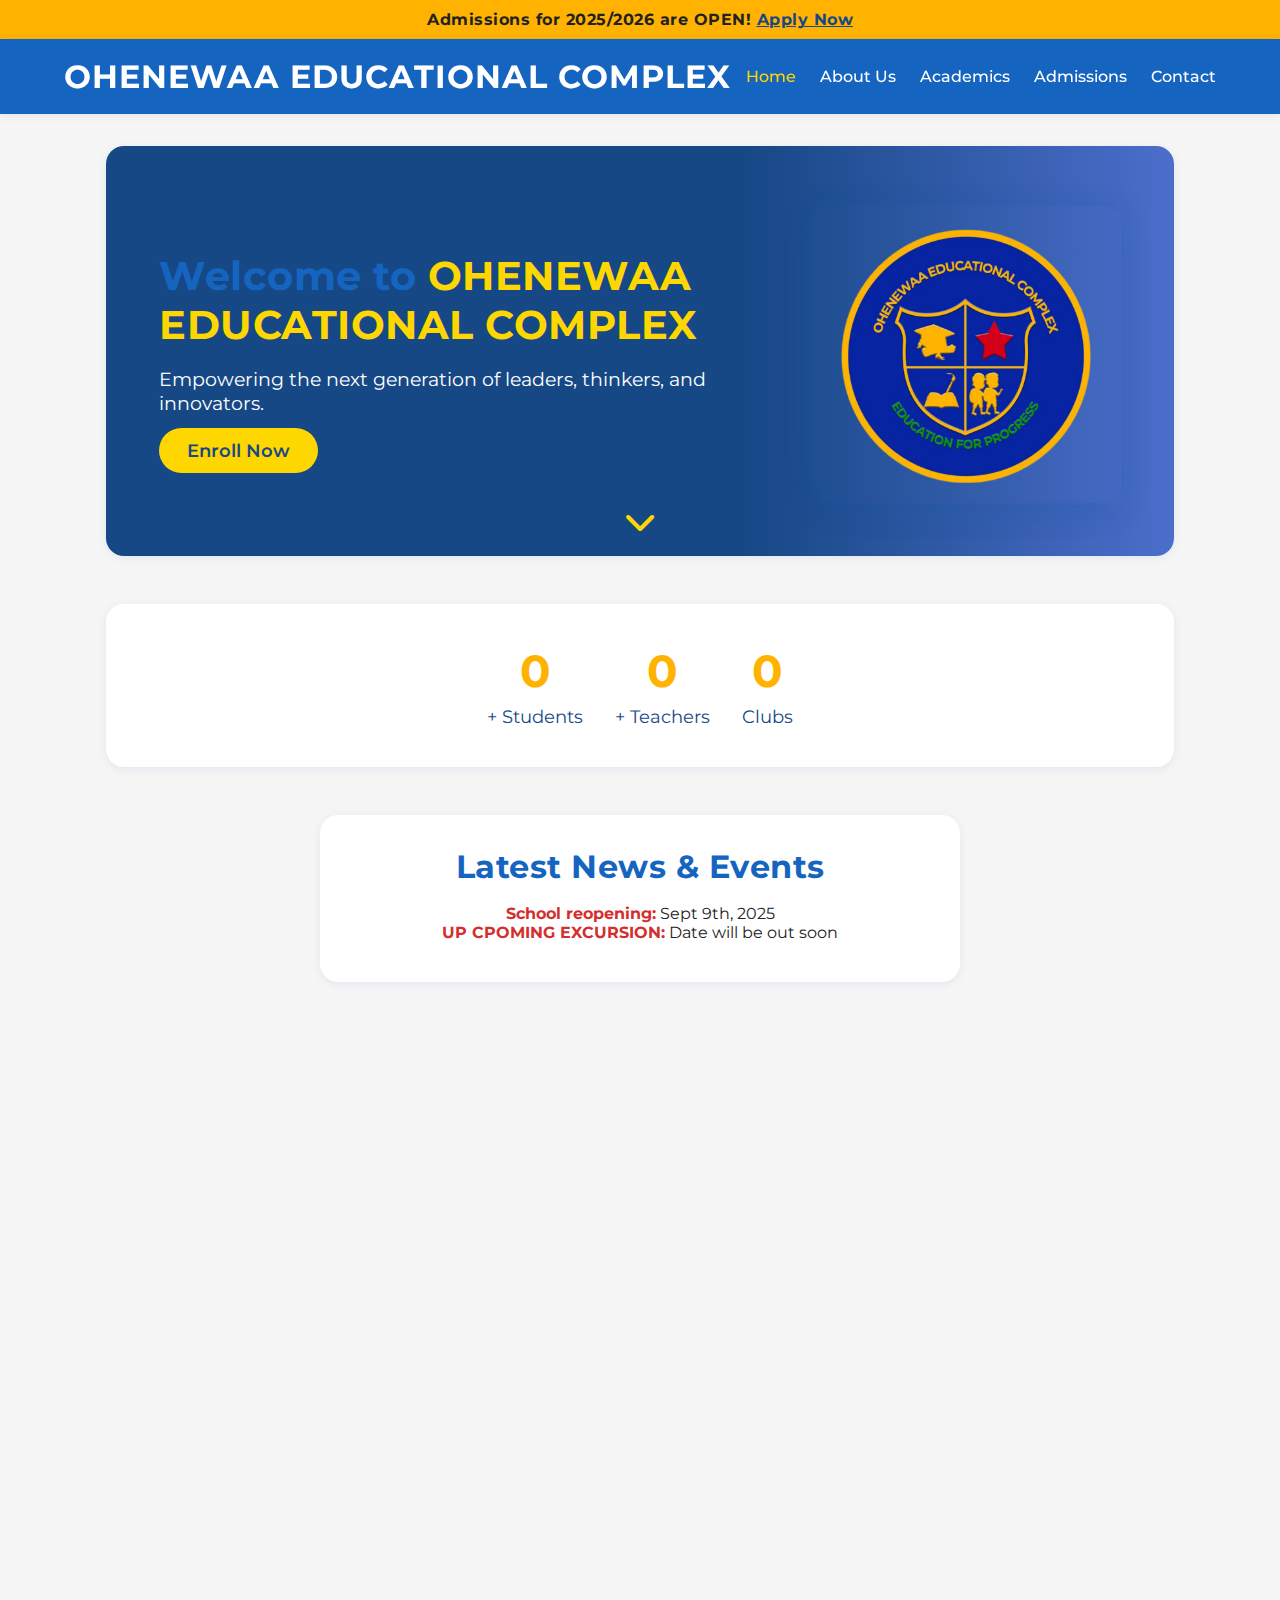
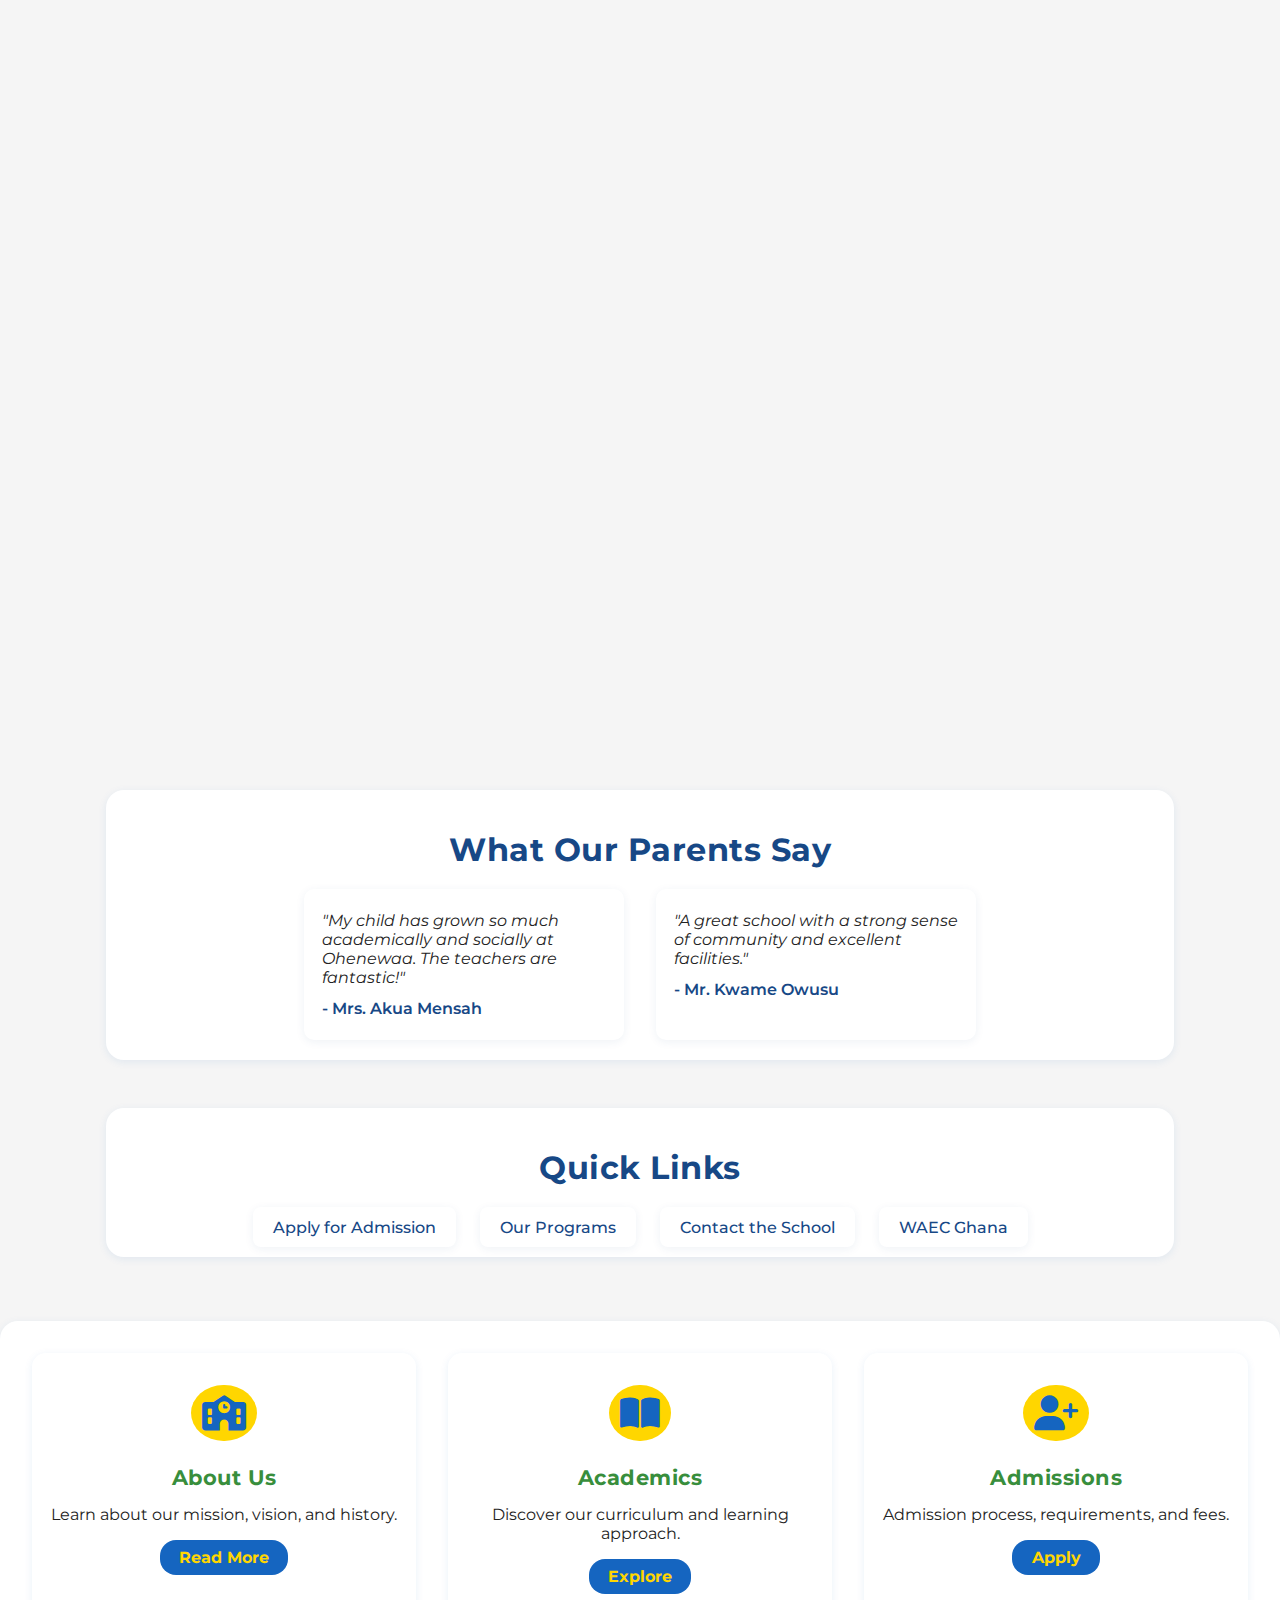
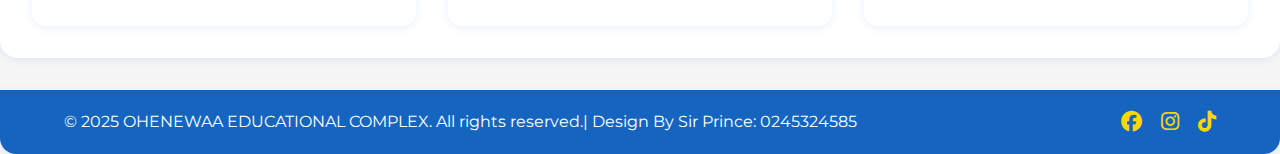
<file: index.html>
<!DOCTYPE html>
<html lang="en">
<head>
  <meta charset="UTF-8">
  <meta name="viewport" content="width=device-width, initial-scale=1.0">
  <title>OHENEWAA EDUCATIONAL COMPLEX</title>
  <link rel="stylesheet" href="styles.css">
  <link rel="stylesheet" href="https://cdnjs.cloudflare.com/ajax/libs/font-awesome/6.4.0/css/all.min.css">
</head>
<body>
<div class="announcement-banner">
  <span>Admissions for 2025/2026 are OPEN! <a href="admissions.html">Apply Now</a></span>
</div>
<header>
  <div class="container header-flex">
    <h1 class="logo">OHENEWAA EDUCATIONAL COMPLEX</h1>
    <nav>
      <ul id="nav-links">
        <li><a href="index.html" class="active">Home</a></li>
        <li><a href="about.html">About Us</a></li>
        <li><a href="academics.html">Academics</a></li>
        <li><a href="admissions.html">Admissions</a></li>
        <li><a href="contact.html">Contact</a></li>
      </ul>
      <button class="nav-toggle" id="nav-toggle"><i class="fa fa-bars"></i></button>
    </nav>
  </div>
</header>
<main>
  <!-- Hero Section -->
  <section class="hero animated">
    <div class="container hero-flex">
      <div class="hero-text">
        <h2>Welcome to <span class="highlighted">OHENEWAA EDUCATIONAL COMPLEX</span></h2>
        <p>Empowering the next generation of leaders, thinkers, and innovators.</p>
        <a href="admissions.html" class="btn-primary">Enroll Now</a>
      </div>
      <div class="hero-image">
        <img src="images/school-hero.png" alt="OHENEWAA School Front" />
      </div>
    </div>
    <div class="scroll-down"><i class="fa fa-chevron-down"></i></div>
  </section>
  <!-- Stats Section -->
  <section class="stats-section animated">
    <div class="container stats-flex">
      <div class="stat-card">
        <div class="stat-number" data-target="500">0</div>
        <div class="stat-label">+ Students</div>
      </div>
      <div class="stat-card">
        <div class="stat-number" data-target="30">0</div>
        <div class="stat-label">+ Teachers</div>
      </div>
      <div class="stat-card">
        <div class="stat-number" data-target="12">0</div>
        <div class="stat-label">Clubs</div>
      </div>
    </div>
  </section>

   
    <section class="news-carousel">
      <h2>Latest News & Events</h2>
      <div class="carousel">
        <div class="carousel-item active">
          <strong>School reopening:</strong> Sept 9th, 2025
        </div>
        <div class="carousel-item">
          <strong>UP CPOMING EXCURSION:</strong> Date will be out soon
        </div>
      </div>
    </section>

  <!-- Highlights Section -->
  <section class="highlights animated">
    <div class="container highlights-flex">
      <div class="highlight-card">
        <img src="images/education.jpg" alt="Quality Education" class="highlight-img"/>
        <h3>Quality Education</h3>
        <p>We provide a robust and holistic curriculum to foster academic excellence.</p>
      </div>
      <div class="highlight-card">
        <img src="images/teachers.jpeg" alt="Experienced Staff" class="highlight-img"/>
        <h3>Experienced Staff</h3>
        <p>Our teachers are dedicated professionals who inspire and guide our students.</p>
      </div>
      <div class="highlight-card">
        <img src="images/facility.jpg" alt="Modern Facilities" class="highlight-img"/>
        <h3>Modern Facilities</h3>
        <p>State-of-the-art classrooms, labs, and libraries for comprehensive learning.</p>
      </div>
    </div>
  </section>
  <!-- FAQ Section -->
  <section class="faq-section animated">
    <div class="container">
      <h2>Frequently Asked Questions</h2>
      <div class="faq">
        <div class="faq-item">
          <button class="faq-q">What grades do you offer?</button>
          <div class="faq-a">Nursery to Junior High School (JHS 3).</div>
        </div>
        <div class="faq-item">
          <button class="faq-q">Do you offer scholarships?</button>
          <div class="faq-a">Yes! Please see our <a href="admissions.html">admissions</a> page.</div>
        </div>
        <div class="faq-item">
          <button class="faq-q">How can I contact the school?</button>
          <div class="faq-a">Visit the <a href="contact.html">contact page</a> or call us directly.</div>
        </div>
      </div>
    </div>
  </section>
  <!-- Gallery Section -->
  <section class="gallery-section animated">
    <div class="container">
      <h2><i class="fa fa-images"></i> Photo Gallery</h2>
      <div class="gallery-flex">
        <img src="images/gallery1.jpg" alt="Gallery Image 1" class="gallery-img">
        <img src="images/gallery2.jpg" alt="Gallery Image 2" class="gallery-img">
        <img src="images/gallery3.jpg" alt="Gallery Image 3" class="gallery-img">
        <img src="images/gallery4.jpg" alt="Gallery Image 4" class="gallery-img">
      </div>
    </div>
    <div id="lightbox" class="lightbox">
      <span class="close">&times;</span>
      <img class="lightbox-content" id="lightbox-img">
    </div>
  </section>
   <!-- Testimonials Section -->
    <section class="testimonials-section">
        <div class="container">
            <h2>What Our Parents Say</h2>
            <div class="testimonials-flex">
                <div class="testimonial-card">
                    <p>"My child has grown so much academically and socially at Ohenewaa. The teachers are fantastic!"</p>
                    <span>- Mrs. Akua Mensah</span>
                </div>
                <div class="testimonial-card">
                    <p>"A great school with a strong sense of community and excellent facilities."</p>
                    <span>- Mr. Kwame Owusu</span>
                </div>
            </div>
        </div>
    </section>
  <section class="quicklinks-section">
        <div class="container">
            <h2>Quick Links</h2>
            <ul class="quicklinks-list">
                <li><a href="admissions.html">Apply for Admission</a></li>
                <li><a href="academics.html">Our Programs</a></li>
                <li><a href="contact.html">Contact the School</a></li>
                <li><a href="https://www.waecgh.org/" target="_blank">WAEC Ghana</a></li>
            </ul>
        </div>
    </section>
</main>

    <section class="features-grid">
      <div class="feature-card">
        <i class="fas fa-school"></i>
        <h3>About Us</h3>
        <p>Learn about our mission, vision, and history.</p>
        <a href="about.html" class="feature-btn">Read More</a>
      </div>
      <div class="feature-card">
        <i class="fas fa-book-open"></i>
        <h3>Academics</h3>
        <p>Discover our curriculum and learning approach.</p>
        <a href="academics.html" class="feature-btn">Explore</a>
      </div>
      <div class="feature-card">
        <i class="fas fa-user-plus"></i>
        <h3>Admissions</h3>
        <p>Admission process, requirements, and fees.</p>
        <a href="admissions.html" class="feature-btn">Apply</a>
      </div>
      </div>
    </section>
<footer>
  <div class="container footer-flex">
    <p>&copy; 2025 OHENEWAA EDUCATIONAL COMPLEX. All rights reserved.| Design By Sir Prince: 0245324585</p>
    <div class="footer-social">
      <a href="https://www.facebook.com/share/1Dr33ZorJF/" title="Facebook"><i class="fab fa-facebook"></i></a>
        <a href="https://www.instagram.com/oec.2025?igsh=YzljYTk1ODg3Zg=="  title="Instagram"><i class="fab fa-instagram"></i></a>
      <a href="https://vm.tiktok.com/ZMHtrNoK7NSGG-6eMQ3/" title="Tiktok"><i class="fab fa-tiktok"></i></a>
    </div>
  </div>
</footer>
<button id="backToTop" title="Back to Top"><i class="fa fa-arrow-up"></i></button>
<script src="script.js"></script>
</body>
</html>
</file>
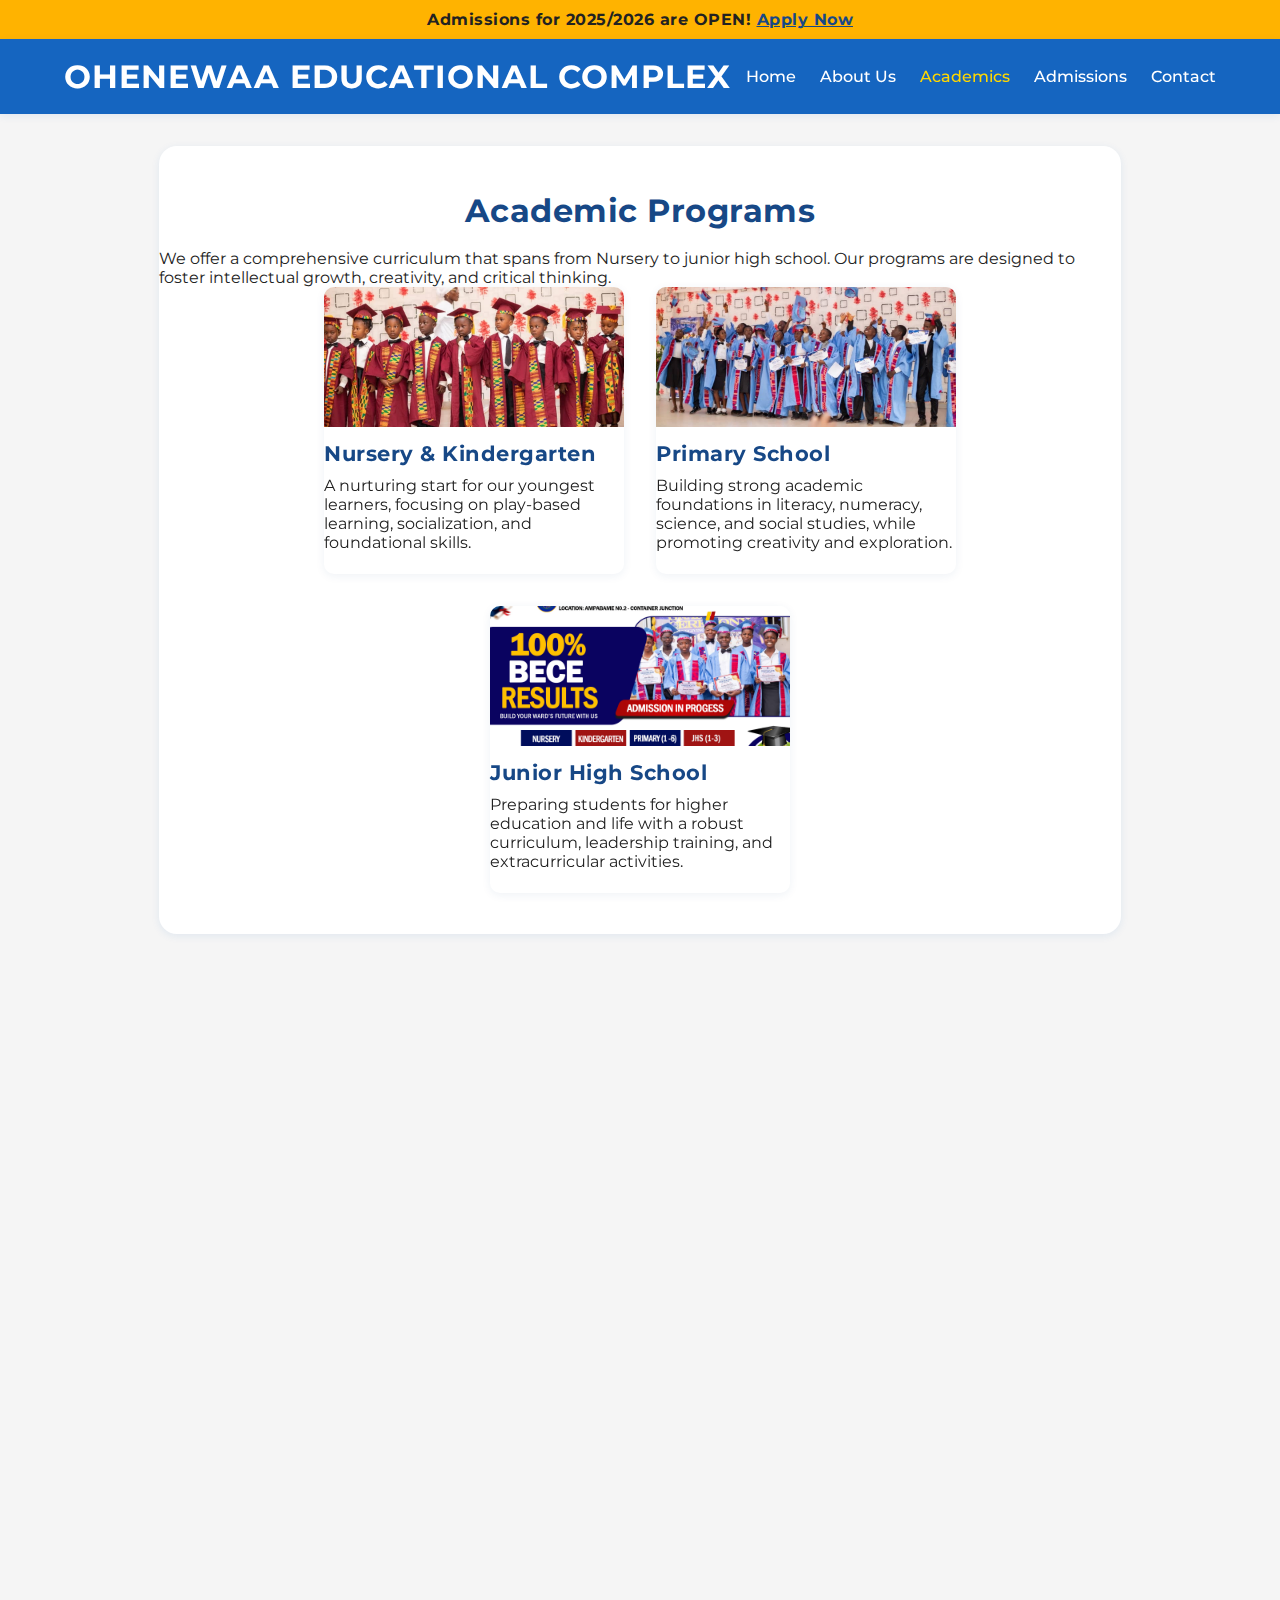
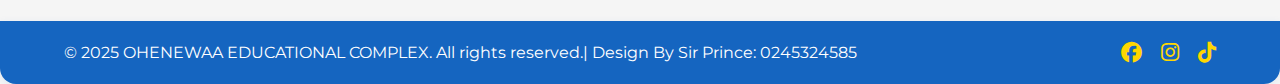
<file: academics.html>
<!DOCTYPE html>
<html lang="en">
<head>
  <meta charset="UTF-8">
  <meta name="viewport" content="width=device-width, initial-scale=1.0">
  <title>Academics - OHENEWAA EDUCATIONAL COMPLEX</title>
  <link rel="stylesheet" href="styles.css">
  <link rel="stylesheet" href="https://cdnjs.cloudflare.com/ajax/libs/font-awesome/6.4.0/css/all.min.css">
</head>
<body>
<div class="announcement-banner">
  <span>Admissions for 2025/2026 are OPEN! <a href="admissions.html">Apply Now</a></span>
</div>
<header>
  <div class="container header-flex">
    <h1 class="logo">OHENEWAA EDUCATIONAL COMPLEX</h1>
    <nav>
      <ul id="nav-links">
        <li><a href="index.html">Home</a></li>
        <li><a href="about.html">About Us</a></li>
        <li><a href="academics.html" class="active">Academics</a></li>
        <li><a href="admissions.html">Admissions</a></li>
        <li><a href="contact.html">Contact</a></li>
      </ul>
      <button class="nav-toggle" id="nav-toggle"><i class="fa fa-bars"></i></button>
    </nav>
  </div>
</header>
<main>
  <section class="container academics-section animated">
    <h2>Academic Programs</h2>
    <p>
      We offer a comprehensive curriculum that spans from Nursery to junior high school. Our programs are designed to foster intellectual growth, creativity, and critical thinking.
    </p>
    <div class="academics-cards">
      <div class="academics-card glass">
        <img src="images/kindergarten.jpg.jpg" alt="Kindergarten" class="academics-img"/>
        <h3>Nursery & Kindergarten</h3>
        <p>
          A nurturing start for our youngest learners, focusing on play-based learning, socialization, and foundational skills.
        </p>
      </div>
      <div class="academics-card glass">
        <img src="images/primary.jpg" alt="Primary School" class="academics-img"/>
        <h3>Primary School</h3>
        <p>
          Building strong academic foundations in literacy, numeracy, science, and social studies, while promoting creativity and exploration.
        </p>
      </div>
      <div class="academics-card glass">
        <img src="images/jhs.jpg" alt="Junior High School" class="academics-img"/>
        <h3>Junior High School</h3>
        <p>
          Preparing students for higher education and life with a robust curriculum, leadership training, and extracurricular activities.
        </p>
      </div>
    </div>
  </section>
  <!-- Stats Section -->
  <section class="stats-section animated">
    <div class="container stats-flex">
      <div class="stat-card">
        <div class="stat-number" data-target="97">0</div>
        <div class="stat-label">Percent Pass Rate</div>
      </div>
      <div class="stat-card">
        <div class="stat-number" data-target="10">0</div>
        <div class="stat-label">Subjects Offered</div>
      </div>
      <div class="stat-card">
        <div class="stat-number" data-target="4">0</div>
        <div class="stat-label">Departments</div>
      </div>
    </div>
  </section>
  <!-- FAQ Section -->
  <section class="faq-section animated">
    <div class="container">
      <h2>Academics FAQ</h2>
      <div class="faq">
        <div class="faq-item">
          <button class="faq-q">Do you have science labs?</button>
          <div class="faq-a">Yes, we have fully equipped science and computer labs.</div>
        </div>
        <div class="faq-item">
          <button class="faq-q">Are there after-school programs?</button>
          <div class="faq-a">Yes, including clubs, sports, and extra lessons.</div>
        </div>
        <div class="faq-item">
          <button class="faq-q">How is student progress assessed?</button>
          <div class="faq-a">Through continuous assessment, exams, and project-based learning.</div>
        </div>
      </div>
    </div>
  </section>
</main>
<footer>
  <div class="container footer-flex">
    <p>&copy; 2025 OHENEWAA EDUCATIONAL COMPLEX. All rights reserved.| Design By Sir Prince: 0245324585</p>
    <div class="footer-social">
     <a href="https://www.facebook.com/share/1Dr33ZorJF/" title="Facebook"><i class="fab fa-facebook"></i></a>
      <a href="https://www.instagram.com/oec.2025?igsh=YzljYTk1ODg3Zg=="  title="Instagram"><i class="fab fa-instagram"></i></a>
      <a href="https://vm.tiktok.com/ZMHtrNoK7NSGG-6eMQ3/" title="Tiktok"><i class="fab fa-tiktok"></i></a>
    </div>
  </div>
</footer>
<button id="backToTop" title="Back to Top"><i class="fa fa-arrow-up"></i></button>
<script src="script.js"></script>
</body>
</html>
</file>
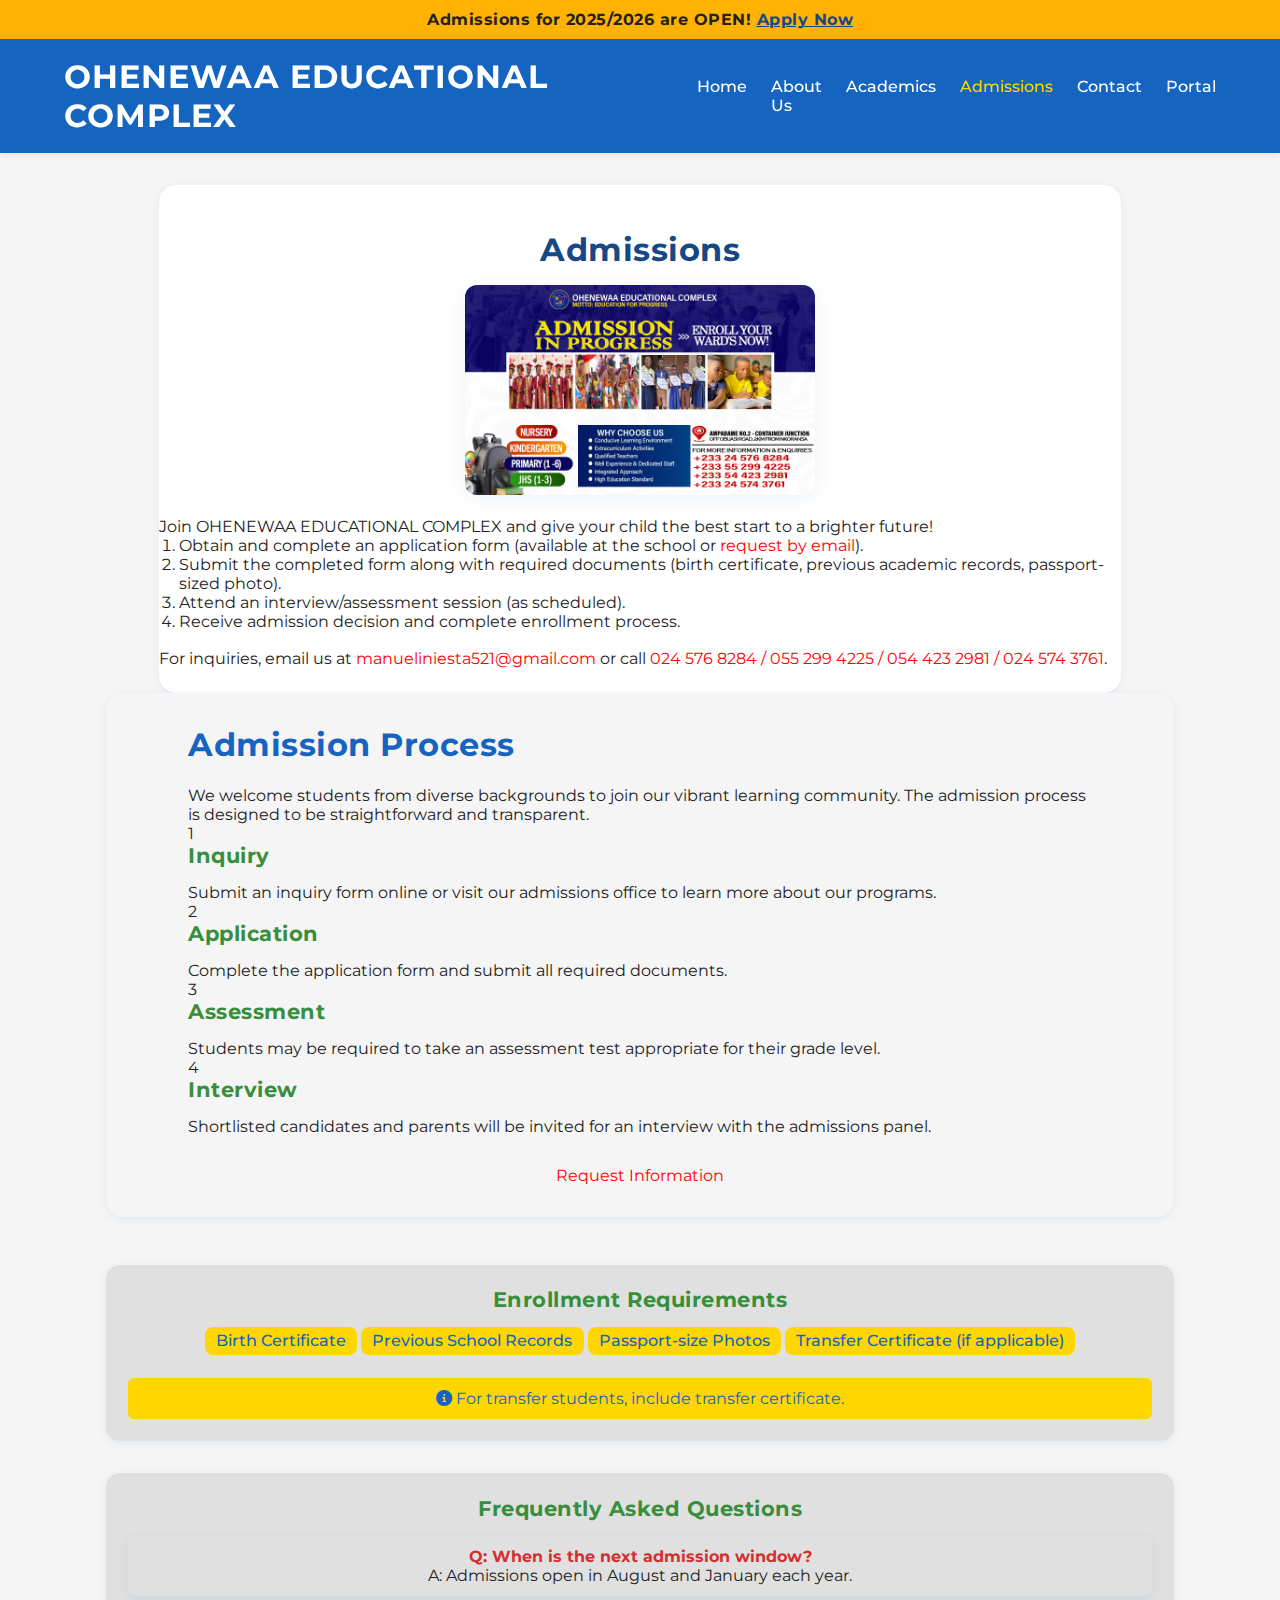
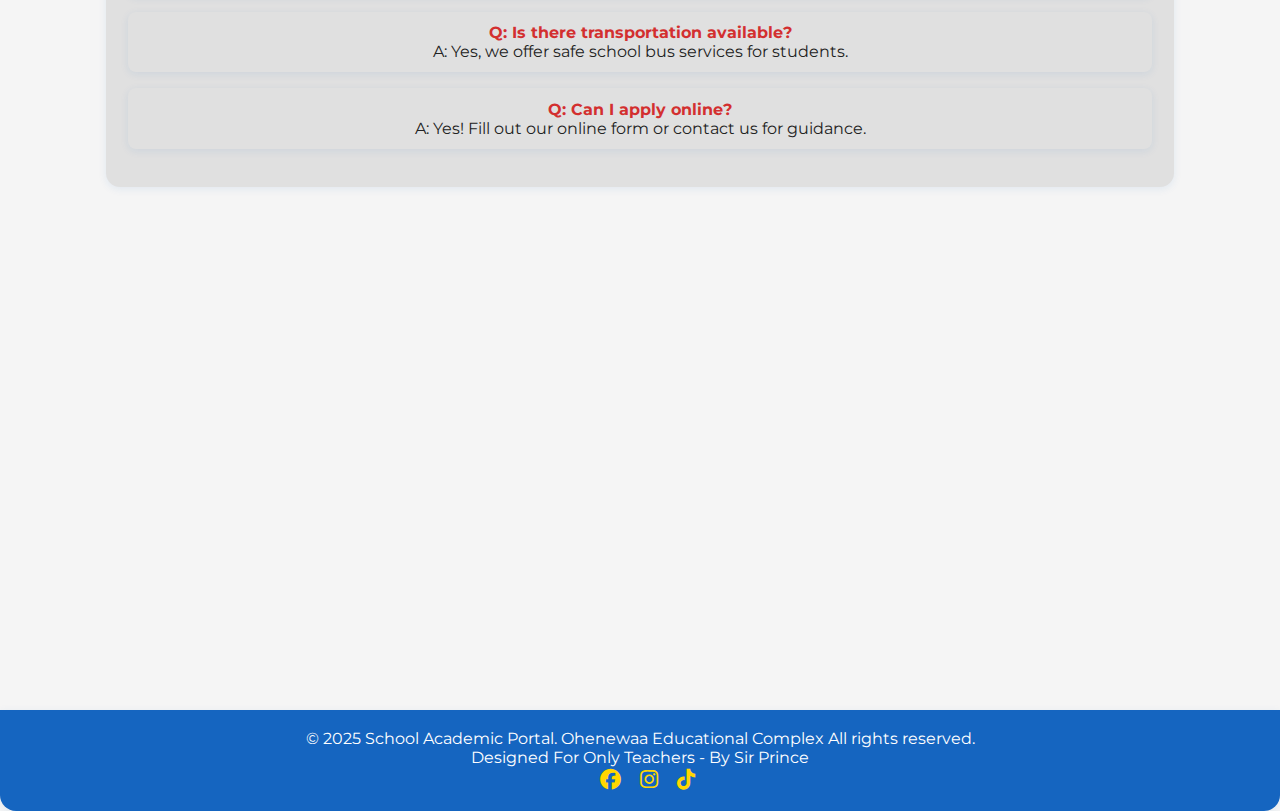
<file: admissions.html>
<!DOCTYPE html>
<html lang="en">
<head>
  <meta charset="UTF-8">
  <meta name="viewport" content="width=device-width, initial-scale=1.0">
  <title>Admissions - OHENEWAA EDUCATIONAL COMPLEX</title>
  <link rel="stylesheet" href="styles.css">
  <link rel="stylesheet" href="https://cdnjs.cloudflare.com/ajax/libs/font-awesome/6.4.0/css/all.min.css">
</head>
<body>
<div class="announcement-banner">
  <span>Admissions for 2025/2026 are OPEN! <a href="admissions.html">Apply Now</a></span>
</div>
<header>
  <div class="container header-flex">
    <h1 class="logo">OHENEWAA EDUCATIONAL COMPLEX</h1>
    <nav>
      <ul id="nav-links">
        <li><a href="index.html">Home</a></li>
        <li><a href="about.html">About Us</a></li>
        <li><a href="academics.html">Academics</a></li>
        <li><a href="admissions.html" class="active">Admissions</a></li>
        <li><a href="contact.html">Contact</a></li>
        <li><a href="Portal.html">Portal</a></li>
      </ul>
      <button class="nav-toggle" id="nav-toggle"><i class="fa fa-bars"></i></button>
    </nav>
  </div>
</header>
<main>
  <section class="container admissions-section animated">
    <h2>Admissions</h2>
    <div class="admissions-img-wrap">
      <img src="images/welcome.jpg" alt="Welcoming students" class="admissions-img"/>
    </div>
    <p>
      Join OHENEWAA EDUCATIONAL COMPLEX and give your child the best start to a brighter future!
    </p>
    <ol>
      <li>Obtain and complete an application form (available at the school or <a href="mailto:manueliniesta521@gmail.com">request by email</a>).</li>
      <li>Submit the completed form along with required documents (birth certificate, previous academic records, passport-sized photo).</li>
      <li>Attend an interview/assessment session (as scheduled).</li>
      <li>Receive admission decision and complete enrollment process.</li>
    </ol>
    <p>For inquiries, email us at <a href="mailto:manueliniesta521@gmail.com">manueliniesta521@gmail.com</a> or call <a href="tel:024 576 8284 / 055 299 4225 / 054 423 2981 / 024 574 3761">024 576 8284 / 055 299 4225 / 054 423 2981 / 024 574 3761</a>.</p>
  </section>
</p>

  <!-- Admission Section -->
    <section id="admission" style="background-color: #f5f5f5;">
        <div class="container">
            <div class="section-title">
                <h2>Admission Process</h2>
            </div>
            <div class="admission-process">
                <p>We welcome students from diverse backgrounds to join our vibrant learning community. The admission process is designed to be straightforward and transparent.</p>
                
                <div class="process-steps">
                    <div class="step">
                        <div class="step-number">1</div>
                        <h3>Inquiry</h3>
                        <p>Submit an inquiry form online or visit our admissions office to learn more about our programs.</p>
                    </div>
                    <div class="step">
                        <div class="step-number">2</div>
                        <h3>Application</h3>
                        <p>Complete the application form and submit all required documents.</p>
                    </div>
                    <div class="step">
                        <div class="step-number">3</div>
                        <h3>Assessment</h3>
                        <p>Students may be required to take an assessment test appropriate for their grade level.</p>
                    </div>
                    <div class="step">
                        <div class="step-number">4</div>
                        <h3>Interview</h3>
                        <p>Shortlisted candidates and parents will be invited for an interview with the admissions panel.</p>
                    </div>
                </div>
                
                <div style="text-align: center; margin-top: 30px;">
                    <a href="contact.html" class="btn">Request Information</a>
                </div>
            </div>
        </div>
    </section>


      <div class="enrollment-requirements card">
        <h3>Enrollment Requirements</h3>
        <ul>
          <li>Birth Certificate</li>
          <li>Previous School Records</li>
          <li>Passport-size Photos</li>
          <li>Transfer Certificate (if applicable)</li>
        </ul>
        <p class="note"><i class="fas fa-info-circle"></i> For transfer students, include transfer certificate.</p>
      </div>


      <div class="admission-faq card">
        <h3>Frequently Asked Questions</h3>
        <div class="faq-item">
          <strong>Q: When is the next admission window?</strong>
          <p>A: Admissions open in August and January each year.</p>
        </div>
        <div class="faq-item">
          <strong>Q: Is there transportation available?</strong>
          <p>A: Yes, we offer safe school bus services for students.</p>
        </div>
        <div class="faq-item">
          <strong>Q: Can I apply online?</strong>
          <p>A: Yes! Fill out our online form or contact us for guidance.</p>
        </div>
      </div>
    </section>
  </main>






  <!-- FAQ Section -->
  <section class="faq-section animated">
    <div class="container">
      <h2>Admissions FAQ</h2>
      <div class="faq">
        <div class="faq-item">
          <button class="faq-q">When can I apply?</button>
          <div class="faq-a">Admissions are open for the 2025/2026 academic year.</div>
        </div>
        <div class="faq-item">
          <button class="faq-q">Is there an entrance exam?</button>
          <div class="faq-a">Yes, an assessment is part of the process.</div>
        </div>
        <div class="faq-item">
          <button class="faq-q">Are there discounts for siblings?</button>
          <div class="faq-a">Yes, please inquire at the office for details.</div>
        </div>
        <div class="faq-item">
          <button class="faq-q">sportation available?</button>
        <div class="faq-a">Yes, we offer safe school bus services for students.</div>
        </div>
      </div>
    </div>
  </section>
</main>
<footer>
        <p>© 2025 School Academic Portal. Ohenewaa Educational Complex All rights reserved.</p>
            <p>Designed For Only Teachers - By Sir Prince</p>
               <div class="footer-social">
      <a href="https://www.facebook.com/share/1Dr33ZorJF/" title="Facebook"><i class="fab fa-facebook"></i></a>
        <a href="https://www.instagram.com/oec.2025?igsh=YzljYTk1ODg3Zg=="  title="Instagram"><i class="fab fa-instagram"></i></a>
      <a href="https://vm.tiktok.com/ZMHtrNoK7NSGG-6eMQ3/" title="Tiktok"><i class="fab fa-tiktok"></i></a>
    </div>
</footer>
<button id="backToTop" title="Back to Top"><i class="fa fa-arrow-up"></i></button>
<script src="script.js"></script>
</body>
</html>
</file>
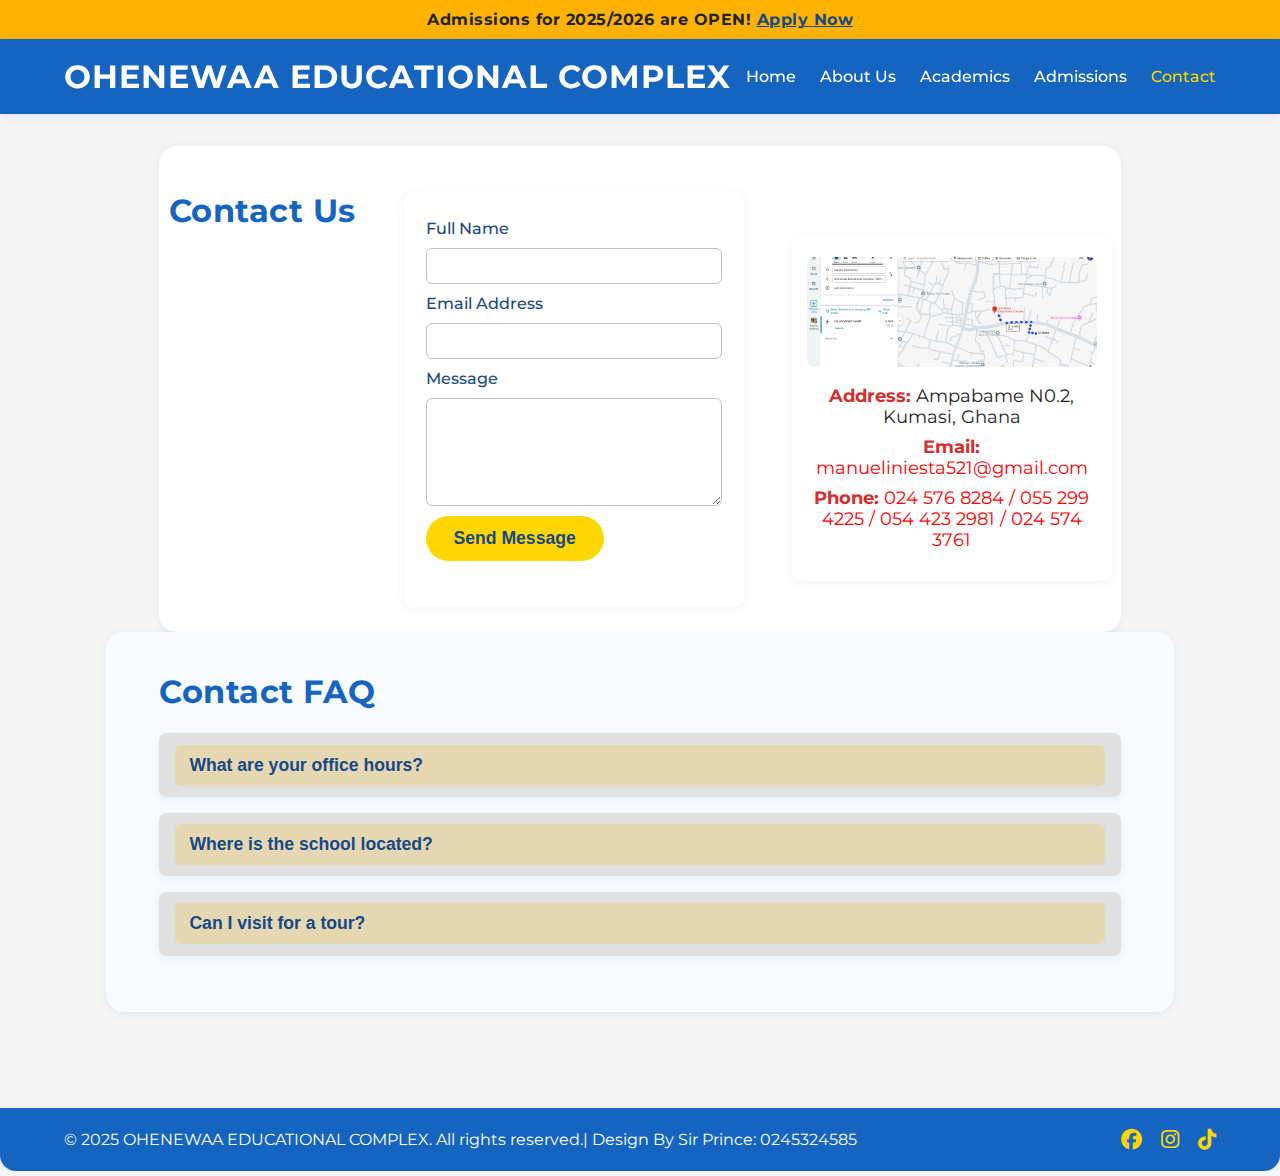
<file: contact.html>
<!DOCTYPE html>
<html lang="en">
<head>
  <meta charset="UTF-8">
  <meta name="viewport" content="width=device-width, initial-scale=1.0">
  <title>Contact Us - OHENEWAA EDUCATIONAL COMPLEX</title>
  <link rel="stylesheet" href="styles.css">
  <link rel="stylesheet" href="https://cdnjs.cloudflare.com/ajax/libs/font-awesome/6.4.0/css/all.min.css">
</head>
<body>
<div class="announcement-banner">
  <span>Admissions for 2025/2026 are OPEN! <a href="admissions.html">Apply Now</a></span>
</div>
<header>
  <div class="container header-flex">
    <h1 class="logo">OHENEWAA EDUCATIONAL COMPLEX</h1>
    <nav>
      <ul id="nav-links">
        <li><a href="index.html">Home</a></li>
        <li><a href="about.html">About Us</a></li>
        <li><a href="academics.html">Academics</a></li>
        <li><a href="admissions.html">Admissions</a></li>
        <li><a href="contact.html" class="active">Contact</a></li>
      </ul>
      <button class="nav-toggle" id="nav-toggle"><i class="fa fa-bars"></i></button>
    </nav>
  </div>
</header>
<main>
  <section class="container contact-section animated">
    <h2>Contact Us</h2>
    <form id="contactForm" action="#" method="POST" autocomplete="off">
      <label for="name">Full Name</label>
      <input type="text" name="name" id="name" required>
      <label for="email">Email Address</label>
      <input type="email" name="email" id="email" required>
      <label for="message">Message</label>
      <textarea name="message" id="message" rows="5" required></textarea>
      <button type="submit" class="btn-primary">Send Message</button>
      <p id="formMsg"></p>
    </form>
    <div class="contact-info">
      <img src="images/map.png" alt="School Location" class="contact-img"/>
      <p><strong>Address:</strong> Ampabame N0.2, Kumasi, Ghana</p>
      <p><strong>Email:</strong> <a href="manueliniesta521@gmail.com">manueliniesta521@gmail.com</a></p>
      <p><strong>Phone:</strong> <a href="tel:024 576 8284 / 055 299 4225 / 054 423 2981 / 024 574 3761">024 576 8284 / 055 299 4225 / 054 423 2981 / 024 574 3761</a></p>
    </div>
  </section>
  <!-- FAQ Section -->
  <section class="faq-section animated">
    <div class="container">
      <h2>Contact FAQ</h2>
      <div class="faq">
        <div class="faq-item">
          <button class="faq-q">What are your office hours?</button>
          <div class="faq-a">Monday to Friday, 8am to 4pm.</div>
        </div>
        <div class="faq-item">
          <button class="faq-q">Where is the school located?</button>
          <div class="faq-a">Ampabame NO.2-Container Junction Off Obuasi-Road, Kumasi, Ghana.</div>
        </div>
        <div class="faq-item">
          <button class="faq-q">Can I visit for a tour?</button>
          <div class="faq-a">Yes, please contact us to schedule an appointment.</div>
        </div>
      </div>
    </div>
  </section>
</main>
<footer>
  <div class="container footer-flex">
    <p>&copy; 2025 OHENEWAA EDUCATIONAL COMPLEX. All rights reserved.| Design By Sir Prince: 0245324585</p>
    <div class="footer-social">
     <a href="https://www.facebook.com/share/1Dr33ZorJF/" title="Facebook"><i class="fab fa-facebook"></i></a>
          <a href="https://www.instagram.com/oec.2025?igsh=YzljYTk1ODg3Zg=="  title="Instagram"><i class="fab fa-instagram"></i></a>
     <a href="https://vm.tiktok.com/ZMHtrNoK7NSGG-6eMQ3/" title="Tiktok"><i class="fab fa-tiktok"></i></a>
    </div>
  </div>
</footer>
<button id="backToTop" title="Back to Top"><i class="fa fa-arrow-up"></i></button>
<script src="script.js"></script>
</body>
</html>
</file>
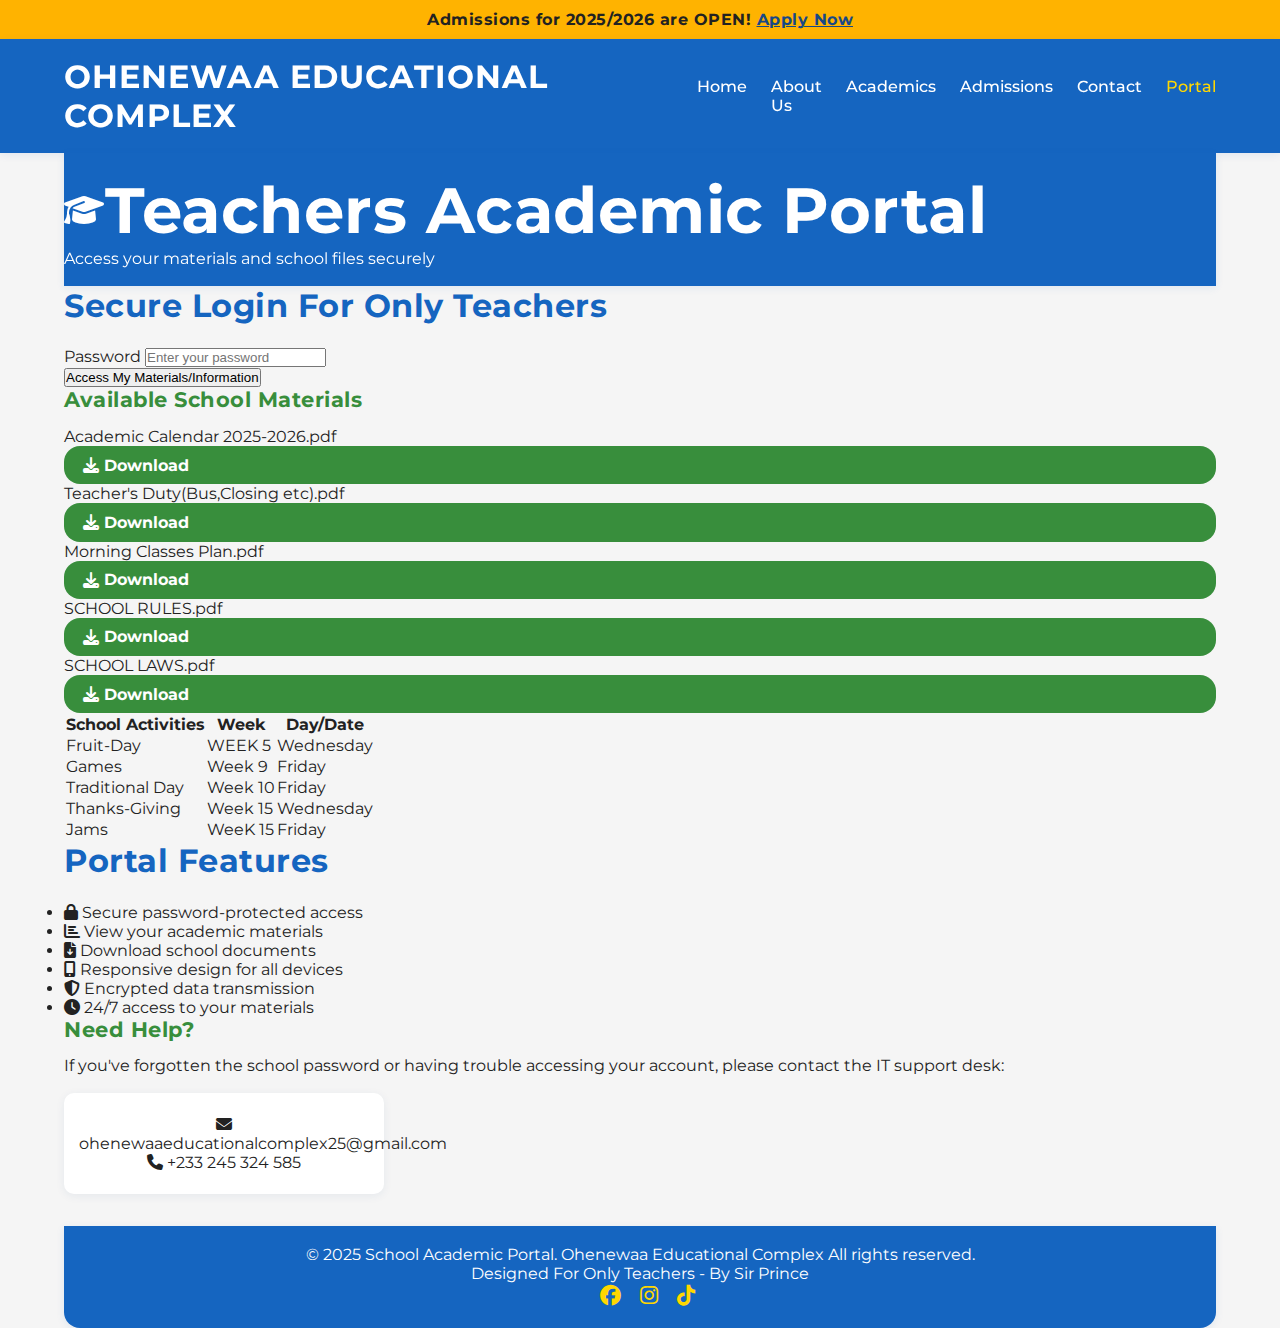
<file: Portal.html>
<!DOCTYPE html>
<html lang="en">
<head>
  <meta charset="UTF-8">
  <meta name="viewport" content="width=device-width, initial-scale=1.0">
  <title>About Us - OHENEWAA EDUCATIONAL COMPLEX</title>
  <link rel="stylesheet" href="styles.css">
  <link rel="stylesheet" href="https://cdnjs.cloudflare.com/ajax/libs/font-awesome/6.4.0/css/all.min.css">
</head>
<body>
<div class="announcement-banner">
  <span>Admissions for 2025/2026 are OPEN! <a href="admissions.html">Apply Now</a></span>
</div>
<header>
  <div class="container header-flex">
    <h1 class="logo">OHENEWAA EDUCATIONAL COMPLEX</h1>
    <nav>
      <ul id="nav-links">
        <li><a href="index.html">Home</a></li>
        <li><a href="about.html">About Us</a></li>
        <li><a href="academics.html">Academics</a></li>
        <li><a href="admissions.html">Admissions</a></li>
        <li><a href="contact.html">Contact</a></li>
        <li><a href="Portal.html" class="active">Portal</a></li>
      </ul>
      <button class="nav-toggle" id="nav-toggle"><i class="fa fa-bars"></i></button>
    </nav>
  </div>
</header>
<body>
    <div class="container">
        <header>
            <div class="logo">
                <i class="fas fa-graduation-cap"></i>
                <h1>Teachers Academic Portal</h1>
            </div>
            <p class="subtitle">Access your materials and school files securely</p>
        </header>
        
        <div class="content">
            <div class="login-section">
                <h2>Secure Login For Only Teachers</h2>
               
                <div class="form-group">
                    <label for="password">Password</label>
                    <input type="password" id="password" placeholder="Enter your password">
                </div>
                <button id="loginBtn">Access My Materials/Information</button>
                
                <div class="file-list" id="fileList">
                    <h3>Available School Materials</h3>
                    <div class="file-item">
                        <span class="file-name">Academic Calendar 2025-2026.pdf</span>
                        <a href="calender/calender.pdf" class="download-btn"><i class="fas fa-download"></i> Download</a>
                    </div>
                    <div class="file-item">
                        <span class="file-name">Teacher's Duty(Bus,Closing etc).pdf</span>
                        <a href="#" class="download-btn"><i class="fas fa-download"></i> Download</a>
                    </div>
                    <div class="file-item">
                        <span class="file-name">Morning Classes Plan.pdf</span>
                        <a href="#" class="download-btn"><i class="fas fa-download"></i> Download</a>
                    </div>
                    <div class="file-item">
                        <span class="file-name">SCHOOL RULES.pdf</span>
                        <a href="calender/OEC RULES.pdf" class="download-btn"><i class="fas fa-download"></i> Download</a>
                    </div>
                    <div class="file-item">
                        <span class="file-name">SCHOOL LAWS.pdf</span>
                        <a href="calender/SCHOOL LAWS.pdf" class="download-btn"><i class="fas fa-download"></i> Download</a>
                    </div>
                </div>
                
                <table class="result-table" id="resultTable">
                    <thead>
                        <tr>
                            <th>School Activities</th>
                            <th>Week</th>
                            <th>Day/Date</th>
                        </tr>
                    </thead>
                    <tbody>
                        <tr>
                            <td>Fruit-Day</td>
                            <td>WEEK 5</td>
                            <td>Wednesday</td>
                        </tr>
                        <tr>
                            <td>Games</td>
                            <td>Week 9</td>
                            <td>Friday</td>
                        </tr>
                        <tr>
                            <td>Traditional Day</td>
                            <td>Week 10</td>
                            <td>Friday</td>
                        </tr>
                        <tr>
                            <td>Thanks-Giving</td>
                            <td>Week 15</td>
                            <td>Wednesday</td>
                        </tr>
                        <tr>
                            <td>Jams</td>
                            <td>WeeK 15</td>
                            <td>Friday</td>
                        </tr>
                    </tbody>
                </table>
            </div>
            
            <div class="features">
                <h2>Portal Features</h2>
                <ul class="feature-list">
                    <li><i class="fas fa-lock"></i> Secure password-protected access</li>
                    <li><i class="fas fa-chart-bar"></i> View your academic materials</li>
                    <li><i class="fas fa-file-download"></i> Download school documents</li>
                    <li><i class="fas fa-mobile-alt"></i> Responsive design for all devices</li>
                    <li><i class="fas fa-shield-alt"></i> Encrypted data transmission</li>
                    <li><i class="fas fa-clock"></i> 24/7 access to your materials</li>
                </ul>
                
                <div class="help-section">
                    <h3>Need Help?</h3>
                    <p>If you've forgotten the school password or having trouble accessing your account, please contact the IT support desk:</p>
                    <p class="contact-info">
                        <i class="fas fa-envelope"></i> ohenewaaeducationalcomplex25@gmail.com<br>
                        <i class="fas fa-phone"></i> +233 245 324 585
                    </p>
                </div>
            </div>
        </div>
        
        <footer>
            <p>© 2025 School Academic Portal. Ohenewaa Educational Complex All rights reserved.</p>
            <p>Designed For Only Teachers - By Sir Prince</p>
               <div class="footer-social">
      <a href="https://www.facebook.com/share/1Dr33ZorJF/" title="Facebook"><i class="fab fa-facebook"></i></a>
        <a href="https://www.instagram.com/oec.2025?igsh=YzljYTk1ODg3Zg=="  title="Instagram"><i class="fab fa-instagram"></i></a>
      <a href="https://vm.tiktok.com/ZMHtrNoK7NSGG-6eMQ3/" title="Tiktok"><i class="fab fa-tiktok"></i></a>
    </div>
        </footer>
    </div>

    <script src="script.js"></script>
</body>
</html>
</file>
<file: styles.css>
@import url('https://fonts.googleapis.com/css2?family=Montserrat:wght@400;700&display=swap');
* { margin: 0; padding: 0; box-sizing: border-box; }
body, html {
  font-family: 'Montserrat', Arial, sans-serif;
  background: #f4f7fb;
  color: #222;
  min-height: 100vh;
  scroll-behavior: smooth;
}
a { color: #ff0000; text-decoration: none; transition: color .2s;}
a:hover { color: #ff9900; }
.container { width: 90%; max-width: 1200px; margin: 0 auto; }
.announcement-banner {
  background: #ffb300;
  color: #222;
  text-align: center;
  padding: 10px 0;
  font-weight: bold;
  letter-spacing: 0.5px;
}
.announcement-banner a { color: #174886; text-decoration: underline; }
header { background: #174886; color: #fff; padding: 18px 0; }
.header-flex { display: flex; align-items: center; justify-content: space-between; }
.logo { font-size: 2rem; font-weight: bold; letter-spacing: 1px; }
nav ul { display: flex; gap: 1.5rem; list-style: none; }
nav ul li a { color: #fff; font-weight: 500; transition: color 0.2s; }
nav ul li a.active, nav ul li a:hover { color: #ffd700; }
.nav-toggle { display: none; font-size: 2rem; background: none; border: none; color: #fff; cursor: pointer; }
@media (max-width: 700px) {
  .header-flex { flex-direction: column; align-items: flex-start; gap: 1rem;}
  nav ul { display: none; flex-direction: column; width: 100%; background: #174886; position: absolute; left: 0; top: 60px; z-index: 2; border-radius: 0 0 12px 12px;}
  nav ul.open { display: flex;}
  .nav-toggle { display: block; }
}

/* Hero */
.hero { background: linear-gradient(90deg, #174886 60%, #ffa500 120%); color: #fff; padding: 60px 0 50px 0; text-align: center; position: relative; }
.hero-flex { display: flex; align-items: center; justify-content: space-between; flex-wrap: wrap; gap: 2rem; }
.hero-text { flex: 2; min-width: 270px; text-align: left;}
.hero-image { flex: 1; min-width: 200px; }
.hero-image img { width: 100%; max-width: 380px; height: auto; border-radius: 18px; box-shadow: 0 8px 30px rgba(23,72,134,0.12);}
.hero h2 { font-size: 2.5rem; margin-bottom: 18px;}
.hero .highlighted { color: #ffd700;}
.hero p { font-size: 1.2rem; margin-bottom: 25px; }
.btn-primary { background: #ffd700; color: #174886; padding: 13px 30px; border: none; border-radius: 25px; font-size: 1.15rem; font-weight: 700; cursor: pointer; transition: background 0.2s, color 0.2s;}
.btn-primary:hover { background: #ff9900; color: #fff;}
.scroll-down { position: absolute; left: 50%; bottom: 15px; transform: translateX(-50%); font-size: 2rem; color: #ffd700; animation: bounce 2s infinite; }
@keyframes bounce { 0%, 100% { transform: translateY(0) translateX(-50%);} 50% { transform: translateY(10px) translateX(-50%);}}

/* Glass effect card */
.glass { background: rgba(255,255,255,0.83); box-shadow: 0 6px 20px rgba(23,72,134,0.09); border-radius: 16px; backdrop-filter: blur(4px);}
.animated { opacity: 0; transform: translateY(40px); transition: all 0.7s cubic-bezier(.68,-0.55,.27,1.55);}
.animated.fadeIn { opacity: 1; transform: none;}
.animated.fadeInUp { opacity: 1; transform: none;}

/* Stats */
.stats-section { background: #fff; padding: 40px 0; }
.stats-flex { display: flex; gap: 2rem; justify-content: center; }
.stat-card { text-align: center; }
.stat-number {
  font-size: 2.8rem; color: #ffb300; font-weight: bold; margin-bottom: 8px; transition: color .2s;
}
.stat-label { font-size: 1.1rem; color: #174886; }

/* Highlights */
.highlights { padding: 40px 0 10px 0; }
.highlights-flex { display: flex; gap: 2rem; flex-wrap: wrap; justify-content: center; }
.highlight-card { padding: 32px 18px 25px 18px; width: 310px; text-align: center; transition: transform .15s; background: #fff;}
.highlight-card:hover { transform: translateY(-8px) scale(1.03);}
.highlight-card h3 { color: #174886; margin-bottom: 12px;}
/* new style for highlight-img */
.highlight-img {
    width: 80px;
    height: 80px;
    object-fit: cover;
    border-radius: 18px;
    margin-bottom: 14px;
    border: 3px solid #ff9900;
    background: #fff8e1;
    box-shadow: 0 4px 16px rgba(255,153,0,0.20), 0 2px 10px rgba(23,72,134,0.08);
    transition: transform 0.18s, box-shadow 0.18s;
}
.highlight-card:hover .highlight-img {
    transform: scale(1.08) rotate(-3deg);
    box-shadow: 0 8px 28px #ffb30044, 0 4px 20px #17488622;
}

/* FAQ Section */
.faq-section { padding: 40px 0; background: #f7faff; }
.faq-item { margin-bottom: 18px; }
.faq-q { width: 100%; text-align: left; font-size: 1.1rem; background: #ffb30033; color: #174886; border: none; padding: 10px 14px; border-radius: 6px; cursor: pointer; font-weight: bold;}
.faq-a { display: none; padding: 10px 14px; background: #fff; border-radius: 6px; border-left: 3px solid #ffb300;}
.faq-item.active .faq-a { display: block; }

.gallery-flex { display: flex; gap: 1.5rem; flex-wrap: wrap; justify-content: center; }
.gallery-flex img {
    width: 220px;
    height: 140px;
    object-fit: cover;
    border-radius: 12px;
    box-shadow: 0 2px 10px rgba(23,72,134,0.07);
    transition: transform 0.3s;
}
.gallery-flex img:hover { transform: scale(1.06); }

/* News, Events, Gallery, Testimonials, Quick Links */
.news-section, .events-section, .gallery-section, .testimonials-section, .quicklinks-section { padding: 40px 0 10px 0; }
.news-section h2, .events-section h2, .gallery-section h2, .testimonials-section h2, .quicklinks-section h2 { color: #174886; margin-bottom: 20px; text-align: center; }
.news-list { list-style: disc inside; margin: 0 auto 0 25px; max-width: 700px; font-size: 1.05rem; }
.events-list { display: flex; gap: 2rem; flex-wrap: wrap; justify-content: center; }
.event-card { background: #fff; border-radius: 10px; box-shadow: 0 2px 10px rgba(23,72,134,0.07); padding: 18px 15px; width: 260px; margin-bottom: 10px; }
.hero-text { flex: 2; min-width: 270px; }
.hero-image { flex: 1; min-width: 200px; }
.hero { background: linear-gradient(90deg, #174886 60%, #4c6ecb 100%); color: #fff; padding: 60px 0 50px 0; text-align: center; }
.hero h2 { font-size: 2.5rem; margin-bottom: 18px; }
.hero p { font-size: 1.2rem; margin-bottom: 25px; }
.btn-primary { background: #ffd700; color: #174886; padding: 12px 28px; border: none; border-radius: 25px; font-size: 1.1rem; font-weight: 600; cursor: pointer; transition: background 0.2s; }
.btn-primary:hover { background: #ffe866; }

/* About */
.about-section {
    padding: 50px 0 30px 0;
}

.about-section h2 {
    text-align: center;
    margin-bottom: 25px;
    color: #174886;
}

.about-img-wrap {
    text-align: center;
    margin-bottom: 18px;
}
.about-img {
    width: 350px;
    max-width: 95%;
    border-radius: 12px;
    box-shadow: 0 4px 18px rgba(23,72,134,0.08);
}

.about-cards {
    display: flex;
    flex-wrap: wrap;
    gap: 2rem;
    justify-content: center;
}

.about-card {
    background: #fff;
    border-radius: 10px;
    box-shadow: 0 2px 10px rgba(23,72,134,0.07);
    padding: 22px 17px;
    width: 300px;
}

.about-card h3 {
    color: #174886;
    margin-bottom: 8px;
}

.about-card ul {
    margin-left: 20px;
    margin-top: 6px;
}
/* Admissions */
.admissions-section {
    padding: 45px 0 25px 0;
}

.admissions-section h2 {
    color: #174886;
    margin-bottom: 16px;
    text-align: center;
}

.admissions-img-wrap {
    text-align: center;
    margin-bottom: 18px;
}
.admissions-img {
    width: 350px;
    max-width: 95%;
    border-radius: 12px;
    box-shadow: 0 4px 18px rgba(23,72,134,0.08);
}

.admissions-section ol {
    margin-left: 25px;
    margin-bottom: 18px;
}
/* Academics */
.academics-section {
    padding: 45px 0 25px 0;
}

.academics-section h2 {
    text-align: center;
    margin-bottom: 19px;
    color: #174886;
}

.academics-cards {
    display: flex;
    gap: 2rem;
    flex-wrap: wrap;
    justify-content: center;
}

.academics-card {
    background: #fff;
    border-radius: 10px;
    box-shadow: 0 2px 10px rgba(23,72,134,0.07);
    padding: 0 0 22px 0;
    width: 300px;
}

.academics-card h3 {
    color: #174886;
    margin-bottom: 10px;
}

.academics-img {
    width: 100%;
    height: 140px;
    object-fit: cover;
    border-radius: 10px 10px 0 0;
    margin-bottom: 10px;
}
/* Footer */
footer { background: #174886; color: #fff; padding: 18px 0; margin-top: 30px;}
.footer-flex { display: flex; align-items: center; justify-content: space-between; flex-wrap: wrap; gap: 1rem;}
.footer-social a { color: #ffd700; font-size: 1.3rem; margin-left: 15px;}
.footer-social a:hover { color: #fff;}

/* Back to Top */
#backToTop { display: none; position: fixed; bottom: 36px; right: 38px; z-index: 98; background: #174886; color: #fff; border: none; border-radius: 50%; width: 42px; height: 42px; font-size: 1.6rem; box-shadow: 0 3px 12px #2224; cursor: pointer; transition: background .2s;}
#backToTop:hover { background: #ffd700; color: #174886;}

/* Contact form */
.contact-section { padding: 45px 0 25px 0; display: flex; flex-wrap: wrap; gap: 3rem; justify-content: center; }
.contact-section form { background: #fff; padding: 28px 22px; border-radius: 10px; box-shadow: 0 2px 10px rgba(23,72,134,0.07); width: 340px; display: flex; flex-direction: column; gap: 10px; }
.contact-section input, .contact-section textarea { padding: 8px; border: 1px solid #c0c0c0; border-radius: 6px; font-size: 1rem; }
.contact-section label { font-weight: 500; color: #174886; }
.contact-section .btn-primary { align-self: flex-start; }
#formMsg { margin-top: 8px; color: #174886; font-weight: 500; }
.contact-info { width: 320px; align-self: center; background: #fff; padding: 22px 15px; border-radius: 10px; box-shadow: 0 2px 10px rgba(23,72,134,0.07); margin-top: 18px; text-align: center; }
.contact-info p { margin-bottom: 10px; }

/* Responsive Tweaks */
@media (max-width: 900px) {
  .highlights-flex, .events-list, .gallery-flex, .testimonials-flex, .quicklinks-list, .about-cards, .academics-cards { flex-direction: column; align-items: center; }
  .gallery-img, .highlight-img { width: 100%; max-width: 350px; height: auto; }
  .testimonial-card, .highlight-card { width: 90vw; min-width: 220px;}
}
@media (max-width: 800px) { .hero-flex { flex-direction: column; align-items: center; gap: 2rem;} }
@media (max-width: 600px) {
  .hero h2 { font-size: 1.4rem;}
  .hero-image img {max-width: 98vw;}
  .footer-flex {flex-direction: column;align-items: flex-start;gap: 0.8rem;}
}
    
/* Testimonials */
.testimonials-flex { display: flex; gap: 2rem; flex-wrap: wrap; justify-content: center; }
.testimonial-card { background: #fff; border-radius: 10px; box-shadow: 0 2px 10px rgba(23,72,134,0.07); padding: 22px 18px; width: 320px; font-style: italic; margin-bottom: 10px; }
.testimonial-card span { display: block; margin-top: 12px; color: #174886; font-style: normal; font-weight: 600;
 }

.gallery-flex { display: flex; gap: 1.5rem; flex-wrap: wrap; justify-content: center; }
.gallery-flex img {
    width: 220px;
    height: 140px;
    object-fit: cover;
    border-radius: 12px;
    box-shadow: 0 2px 10px rgba(23,72,134,0.07);
    transition: transform 0.3s;
}
.gallery-flex img:hover { transform: scale(1.06); }
/* Quick Links */
.quicklinks-list { display: flex; gap: 1.5rem; flex-wrap: wrap; justify-content: center; list-style: none; padding: 0; margin: 0; }
.quicklinks-list li { background: #fff; border-radius: 8px; box-shadow: 0 2px 10px rgba(23,72,134,0.07); padding: 10px 20px; }
.quicklinks-list a { font-weight: 500; color: #174886; font-size: 1.02rem; }

/* Contact form */
.contact-section { padding: 45px 0 25px 0; display: flex; flex-wrap: wrap; gap: 3rem; justify-content: center; }
.contact-section form { background: #fff; padding: 28px 22px; border-radius: 10px; box-shadow: 0 2px 10px rgba(23,72,134,0.07); width: 340px; display: flex; flex-direction: column; gap: 10px; }
.contact-section input, .contact-section textarea { padding: 8px; border: 1px solid #c0c0c0; border-radius: 6px; font-size: 1rem; }
.contact-section label { font-weight: 500; color: #174886; }
.contact-section .btn-primary { align-self: flex-start; }
#formMsg { margin-top: 8px; color: #174886; font-weight: 500; }
.contact-info { width: 320px; align-self: center; background: #fff; padding: 22px 15px; border-radius: 10px; box-shadow: 0 2px 10px rgba(23,72,134,0.07); margin-top: 18px; text-align: center; }
.contact-info p { margin-bottom: 10px; }

/* Footer */
footer { background: #174886; color: #fff; padding: 18px 0; margin-top: 30px; }
.footer-flex { display: flex; align-items: center; justify-content: space-between; flex-wrap: wrap; gap: 1rem; }

/* Responsive Tweaks */
@media (max-width: 900px) {
    .highlights-flex, .events-list, .gallery-flex, .testimonials-flex, .quicklinks-list, .about-cards, .academics-cards { flex-direction: column; align-items: center; }
    .gallery-flex img, .highlight-img { width: 100%; max-width: 350px; height: auto; }
}
@media (max-width: 800px) {
    .hero-flex { flex-direction: column; align-items: center; gap: 2rem; }
}
@media (max-width: 700px) {
    .header-flex, .footer-flex { flex-direction: column; align-items: flex-start; gap: 0.8rem; }
    .hero h2 { font-size: 2rem; }
}
@media (max-width: 600px) {
    nav ul { display: none; flex-direction: column; position: absolute; background: #174886; right: 0; top: 60px; width: 200px; z-index: 10; border-radius: 0 0 8px 8px; box-shadow: 0 2px 10px rgba(23,72,134,0.15); }
    nav ul.open { display: flex; }
    .nav-toggle { display: block; }
}
.contact-info {
    width: 320px;
    align-self: center;
    background: #fff;
    padding: 22px 15px;
    border-radius: 10px;
    box-shadow: 0 2px 10px rgba(23,72,134,0.07);
    margin-top: 18px;
    text-align: center;
}

.contact-img {
    width: 100%;
    max-width: 290px;
    height: 110px;
    object-fit: cover;
    border-radius: 8px;
    margin-bottom: 14px;
}

.contact-info p {
    margin-bottom: 10px;
}
/* ===== News Carousel (Home) ===== */
.news-carousel {
  margin: 36px auto;
  max-width: 640px;
  text-align: center;
}

.news-carousel h2 {
  margin-bottom: 18px;
}

.carousel {
  position: relative;
  height: 46px;
}


.carousel-item.active {
  opacity: 1;
  position: relative;
}
.gallery {
  display: flex;
  gap: 18px;
  flex-wrap: wrap;
  justify-content: center;
  margin-top: 16px;
}

.gallery img {
  width: 180px;
  height: 120px;
  object-fit: cover;
  border-radius: 8px;
  box-shadow: 0 2px 8px rgba(19,59,92,0.09);
  background: #eee;
}

.video {
  margin-top: 20px;
  text-align: center;
}

.video video {
  border-radius: 8px;
  box-shadow: 0 2px 7px rgba(19,59,92,0.08);
  background: #eee;
}

/* ===== Responsive Design ===== */
@media (max-width: 900px) {
  main {
    max-width: 98vw;
    padding: 8vw 2vw;
  }
  .info-cards,
  .testimonial-cards,
  .gallery,
  .footer-content {
    flex-direction: column;
    align-items: center;
    gap: 22px;
  }
  .info-cards .card,
  .testimonial-cards .testimonial {
    width: 95vw;
    max-width: 340px;
  }
  .gallery img {
    width: 90vw;
    max-width: 350px;
    height: 190px;
  }
  .footer-map iframe {
    width: 90vw;
    max-width: 350px;
    height: 120px;
  }
}

@media (max-width: 500px) {
  header h1 {
    font-size: 1.3rem;
    padding: 16px 0 6px 0;
  }
  h2 {
    font-size: 1.1rem;
  }
  .hero h1 {
    font-size: 1.4rem;
  }
  .hero p {
    font-size: 0.95rem;
  }
  .cta-btn {
    font-size: 0.97rem;
    padding: 9px 22px;
  }
}
.gallery h2{
    text-align: center;
    margin-bottom: 25px;
    color: #174886;
}
.video h2{
    text-align: center;
    margin-bottom: 25px;
    color: #174886;
}

/* Features/Quick Links Grid */
.features-grid {
  display: grid;
  grid-template-columns: repeat(auto-fit, minmax(200px,1fr));
  gap: 2em;
  margin-bottom: 2em;
}
.feature-card {
  background: var(--text-light);
  border-radius: 14px;
  box-shadow: var(--shadow);
  text-align: center;
  padding: 2em 1em;
  transition: transform 0.2s, box-shadow 0.2s;
  position: relative;
}
.feature-card:hover {
  transform: translateY(-6px) scale(1.03);
  box-shadow: 0 6px 18px rgba(21,101,192,0.12);
}
.feature-card i {
  font-size: 2.2em;
  color: var(--blue);
  background: var(--yellow);
  padding: 0.3em;
  border-radius: 50%;
  margin-bottom: 0.7em;
}
.feature-btn {
  display: inline-block;
  margin-top: 1em;
  background: var(--blue);
  color: var(--yellow);
  border-radius: 16px;
  padding: 0.5em 1.2em;
  text-decoration: none;
  font-weight: bold;
  transition: background 0.2s, color 0.2s;
}
.feature-btn:hover {
  background: var(--yellow);
  color: var(--blue);
}
:root {
  --blue: #1565c0;
  --yellow: #ffd600;
  --red: #d32f2f;
  --green: #388e3c;
  --gray: #f5f5f5;
  --text-dark: #222;
  --text-light: #fff;
  --font-main: 'Montserrat', 'Open Sans', Arial, sans-serif;
  --shadow: 0 2px 8px rgba(21,101,192,0.09);
}

body {
  margin: 0;
  font-family: var(--font-main);
  background: var(--gray);
  color: var(--text-dark);
}

header {
  background: var(--blue);
  color: var(--text-light);
  box-shadow: var(--shadow);
}

.navbar {
  display: flex;
  align-items: center;
  justify-content: space-between;
  padding: 0.5em 2em;
}

.logo {
  display: flex;
  align-items: center;
}

.logo img {
  width: 60px;
  height: 60px;
  margin-right: 1em;
}

.motto {
  font-size: 1.2em;
  font-weight: bold;
  color: var(--yellow);
  letter-spacing: 1px;
}

.nav-links {
  list-style: none;
  display: flex;
  gap: 1em;
  margin: 0;
  padding: 0;
}

.nav-links li a {
  color: var(--text-light);
  text-decoration: none;
  font-weight: 500;
  padding: 0.5em 1em;
  border-radius: 4px;
  transition: background 0.2s, color 0.2s;
}

.nav-links li a.active,
.nav-links li a:hover {
  background: var(--yellow);
  color: var(--blue);
}

/* Hero Section */
.home-hero {
  display: flex;
  flex-wrap: wrap;
  background: linear-gradient(90deg, var(--blue) 65%, var(--yellow) 100%);
  color: var(--text-light);
  border-radius: 8px;
  box-shadow: var(--shadow);
  margin-bottom: 2em;
  overflow: hidden;
}
.hero-content {
  flex: 1;
  padding: 3em 2em;
  min-width: 300px;
  display: flex;
  flex-direction: column;
  justify-content: center;
}
.school-name {
  color: var(--yellow);
  background: var(--blue);
  padding: 0.1em 0.3em;
  border-radius: 8px;
}
.hero-desc {
  font-size: 1.25em;
  margin: 1.2em 0;
}
.cta-btn {
  display: inline-block;
  background: var(--green);
  color: var(--text-light);
  padding: 0.7em 2em;
  border-radius: 20px;
  font-weight: bold;
  text-decoration: none;
  margin-top: 1em;
  font-size: 1.1em;
  box-shadow: 0 2px 10px rgba(56,142,60,0.18);
  transition: background 0.2s, box-shadow 0.2s;
}
.cta-btn:hover {
  background: var(--red);
  box-shadow: 0 4px 20px rgba(211,47,47,0.18);
}

.hero-image-wrap {
  flex: 1;
  min-width: 250px;
  position: relative;
  display: flex;
  align-items: center;
  justify-content: center;
  overflow: hidden;
}
.hero-image {
  max-width: 100%;
  height: 300px;
  object-fit: cover;
  border-radius: 0 0 0 60px;
  box-shadow: 0 4px 30px rgba(21,101,192,0.15);
}

/* Downloads Shortcut */
.downloads-shortcut {
  background: var(--gray);
  border-radius: 12px;
  box-shadow: var(--shadow);
  padding: 2em 1.5em;
  margin-bottom: 2em;
}
.downloads-shortcut h2 {
  color: var(--red);
  font-size: 1.2em;
}
.downloads-links {
  display: flex;
  gap: 1em;
  flex-wrap: wrap;
  align-items: center;
}
.download-btn {
  background: var(--green);
  color: var(--text-light);
  border-radius: 16px;
  padding: 0.6em 1.2em;
  text-decoration: none;
  font-weight: bold;
  transition: background 0.2s, color 0.2s;
  display: flex;
  align-items: center;
  gap: 0.3em;
}
.download-btn:hover {
  background: var(--yellow);
  color: var(--blue);
}
.downloads-shortcut h2{
    text-align: center;
    margin-bottom: 25px;
    
}
:root {
  --blue: #1565c0;
  --yellow: #ffd600;
  --red: #d32f2f;
  --green: #388e3c;
  --gray: #f5f5f5;
  --gray-dark: #e0e0e0;
  --text-dark: #222;
  --text-light: #fff;
  --font-main: 'Montserrat', 'Open Sans', Arial, sans-serif;
  --shadow: 0 2px 8px rgba(21,101,192,0.09);
}

body {
  margin: 0;
  font-family: var(--font-main);
  background: var(--gray);
  color: var(--text-dark);
}

header {
  background: var(--blue);
  color: var(--text-light);
  box-shadow: var(--shadow);
  position: sticky;
  top: 0;
  z-index: 10;
}

.navbar {
  display: flex;
  align-items: center;
  justify-content: space-between;
  padding: 0.7em 2em;
}

.logo {
  display: flex;
  align-items: center;
}

.logo img {
  width: 54px;
  height: 54px;
  margin-right: 1em;
  border-radius: 14px;
  background: var(--yellow);
  box-shadow: var(--shadow);
}

.motto {
  font-size: 1.1em;
  font-weight: bold;
  color: var(--yellow);
  padding: 0.2em 0.7em;
  border-radius: 8px;
  background: var(--blue);
}

.nav-links {
  list-style: none;
  display: flex;
  gap: 1em;
  margin: 0;
  padding: 0;
}

.nav-links li a {
  color: var(--text-light);
  text-decoration: none;
  font-weight: 600;
  padding: 0.5em 1em;
  border-radius: 4px;
  transition: background 0.2s, color 0.2s;
}

.nav-links li a.active,
.nav-links li a:hover {
  background: var(--yellow);
  color: var(--blue);
  font-weight: bold;
  box-shadow: 0 2px 10px rgba(255,214,0,0.11);
}

main {
  max-width: 1100px;
  margin: auto;
  padding: 2em 1em 1em 1em;
}

section {
  margin-bottom: 3em;
  background: var(--text-light);
  border-radius: 18px;
  box-shadow: var(--shadow);
  padding: 2em;
}

/* Headings */
h1, h2, h3 {
  font-weight: 700;
  margin-top: 0;
  letter-spacing: 0.5px;
}

h2 { color: var(--blue); font-size: 2em; margin-bottom: 0.7em;}
h3 { color: var(--green); font-size: 1.32em; margin-bottom: 0.7em;}
strong { color: var(--red); }

/* About Page */
.about-cards {
  display: flex;
  gap: 2em;
  flex-wrap: wrap;
  margin-bottom: 2em;
}

.card {
  flex: 1;
  background: var(--gray-dark);
  border-radius: 14px;
  padding: 1.4em;
  min-width: 220px;
  box-shadow: var(--shadow);
  text-align: center;
  transition: transform 0.2s, box-shadow 0.2s;
}
.card:hover {
  transform: scale(1.04);
  box-shadow: 0 8px 24px rgba(21,101,192,0.12);
}

.card ul {
  list-style: none;
  padding: 0;
  margin: 0.5em 0 0 0;
}
.card ul li {
  background: var(--yellow);
  color: var(--blue);
  border-radius: 8px;
  padding: 0.3em 0.7em;
  margin-bottom: 0.4em;
  display: inline-block;
  font-weight: 500;
}

.head-message {
  display: flex;
  gap: 2em;
  align-items: start;
  margin-top: 2em;
  background: var(--gray);
  padding: 1em;
  border-radius: 10px;
  box-shadow: var(--shadow);
}

.head-img {
  width: 80px;
  height: 80px;
  border-radius: 50%;
  object-fit: cover;
  margin-top: 1em;
  box-shadow: 0 2px 8px rgba(56,142,60,0.13);
  border: 5px solid var(--yellow);
}

.timeline {
  display: flex;
  gap: 1em;
  margin-top: 1em;
  flex-wrap: wrap;
}
.timeline div {
  background: var(--blue);
  color: var(--yellow);
  padding: 0.6em 1em;
  border-radius: 12px;
  font-size: 1em;
  font-weight: bold;
}

/* Team */
.team-grid {
  display: flex;
  gap: 2em;
  flex-wrap: wrap;
  margin-top: 1em;
}
.team-member {
  text-align: center;
  background: var(--gray);
  padding: 1em;
  border-radius: 12px;
  box-shadow: var(--shadow);
  transition: transform 0.2s;
}
.team-member:hover {
  transform: scale(1.08);
}
.team-member img {
  width: 80px;
  height: 80px;
  border-radius: 50%;
  object-fit: cover;
  margin-bottom: 0.5em;
  border: 4px solid var(--blue);
}

/* Academics Page */
.academics-cards {
  display: flex;
  gap: 2em;
  flex-wrap: wrap;
  margin-bottom: 1em;
}
.academics-cards .card ul {
  padding: 0;
  list-style: none;
}
.academics-cards .card ul li {
  background: var(--green);
  color: var(--text-light);
  border-radius: 10px;
  padding: 0.3em 1em;
  margin-bottom: 0.4em;
  display: inline-block;
  font-weight: 500;
}

.activity-list {
  display: flex;
  gap: 1em;
  flex-wrap: wrap;
  margin: 1em 0;
}
.activity-list div {
  background: var(--yellow);
  color: var(--blue);
  border-radius: 18px;
  padding: 0.3em 1.2em;
  font-size: 1em;
  display: flex;
  align-items: center;
  gap: 0.7em;
  font-weight: 500;
}

.section-img {
  width: 100%;
  max-width: 350px;
  display: block;
  margin: 1em auto;
  border-radius: 12px;
  box-shadow: var(--shadow);
}

.student-showcase ul {
  margin: 1em 0;
  padding-left: 1.2em;
}

/* Admissions Page */
.admissions-section ol {
  margin-left: 1.2em;
}
.note {
  background: var(--yellow);
  color: var(--blue);
  border-radius: 6px;
  padding: 0.7em;
  margin-top: 1em;
  font-size: 1em;
}
.fee-structure table {
  width: 100%;
  border-collapse: collapse;
  margin-top: 1em;
  background: var(--gray);
  border-radius: 6px;
  overflow: hidden;
}
.fee-structure th, .fee-structure td {
  border: 1px solid var(--blue);
  padding: 0.8em;
  text-align: left;
}
.fee-structure th {
  background: var(--blue);
  color: var(--text-light);
}
.fee-structure td {
  background: var(--text-light);
}
.admission-faq {
  margin-top: 2em;
}
.faq-item {
  margin-bottom: 1em;
  background: var(--gray-dark);
  padding: 0.7em 1em;
  border-radius: 8px;
  box-shadow: var(--shadow);
}

/* News Page */
.news-section h2, .news-section h3 {
  color: var(--red);
}
.news-section .announcements, .news-section .events {
  margin-bottom: 1em;
}
.event-list {
  display: flex;
  gap: 2em;
  flex-wrap: wrap;
  margin-top: 1em;
}
.event-card {
  background: var(--yellow);
  color: var(--blue);
  border-radius: 14px;
  padding: 1em;
  min-width: 220px;
  box-shadow: var(--shadow);
  margin-bottom: 1em;
  transition: transform 0.2s;
}
.event-card:hover {
  transform: scale(1.04);
}
.news-gallery .gallery-grid {
  margin-top: 1em;
}
.calendar-img {
  max-width: 100%;
  margin-top: 1em;
  border-radius: 12px;
  box-shadow: var(--shadow);
}
.all-news-btn {
  background: var(--blue);
  color: var(--yellow);
  border-radius: 14px;
  padding: 0.5em 1.2em;
  text-decoration: none;
  font-weight: bold;
  transition: background 0.2s, color 0.2s;
  display: inline-block;
  margin-top: 1em;
}
.all-news-btn:hover {
  background: var(--yellow);
  color: var(--blue);
}

/* Gallery Page */
.gallery-section h2 {
  color: var(--green);
}
.gallery-tabs {
  display: flex;
  gap: 1em;
  margin-bottom: 1em;
}
.gallery-tabs button {
  background: var(--blue);
  color: var(--yellow);
  border: none;
  border-radius: 18px;
  padding: 0.5em 1.2em;
  font-weight: bold;
  cursor: pointer;
  transition: background 0.2s;
}
.gallery-tabs button.active, .gallery-tabs button:hover {
  background: var(--yellow);
  color: var(--blue);
}
.gallery-grid {
  display: grid;
  grid-template-columns: repeat(auto-fit, minmax(220px, 1fr));
  gap: 1em;
  margin-top: 1em;
}
.gallery-grid img {
  width: 100%;
  height: 160px;
  object-fit: cover;
  border-radius: 12px;
  box-shadow: var(--shadow);
  transition: transform 0.2s;
}
.gallery-grid img:hover {
  transform: scale(1.06);
  box-shadow: 0 10px 30px rgba(21,101,192,0.13);
}

/* Contact Page */
.contact-section h2 {
  color: var(--blue);
}
.contact-info p {
  margin-bottom: 0.5em;
  font-size: 1.1em;
}
.location-map {
  margin-top: 1em;
  border-radius: 12px;
  overflow: hidden;
  box-shadow: var(--shadow);
  max-width: 400px;
}
.contact-form {
  display: flex;
  flex-direction: column;
  gap: 1em;
  max-width: 430px;
  margin-top: 1em;
  background: var(--gray-dark);
  padding: 1.2em;
  border-radius: 12px;
  box-shadow: var(--shadow);
}
.contact-form label {
  font-weight: 600;
}
.contact-form input, .contact-form textarea {
  padding: 0.7em;
  border: 1.5px solid var(--blue);
  border-radius: 6px;
  font-size: 1em;
  background: var(--gray);
  color: var(--text-dark);
  transition: border-color 0.2s;
}
.contact-form input:focus, .contact-form textarea:focus {
  border-color: var(--green);
  outline: none;
}
.contact-form button {
  background: var(--green);
  color: var(--text-light);
  border: none;
  border-radius: 7px;
  padding: 0.8em 1.5em;
  font-size: 1.05em;
  font-weight: bold;
  cursor: pointer;
  transition: background 0.2s;
  margin-top: 0.5em;
  box-shadow: var(--shadow);
}
.contact-form button:hover {
  background: var(--blue);
}

.contact-social {
  margin-top: 2em;
}
.social-btn {
  display: inline-block;
  background: var(--yellow);
  color: var(--blue);
  padding: 0.6em 1.2em;
  border-radius: 18px;
  margin: 0.5em 1em 0 0;
  text-decoration: none;
  font-weight: bold;
  transition: background 0.2s, color 0.2s;
}
.social-btn:hover {
  background: var(--blue);
  color: var(--yellow);
}

/* Footer */
footer {
  background: var(--blue);
  color: var(--text-light);
  text-align: center;
  padding: 1.2em 0;
  margin-top: 2em;
  box-shadow: var(--shadow);
  border-radius: 0 0 16px 16px;
}
.footer-content {
  display: flex;
  flex-direction: column;
  align-items: center;
  gap: 0.5em;
}
.social-links a {
  margin: 0 0.5em;
  color: var(--yellow);
  font-size: 1.2em;
  text-decoration: none;
  transition: color 0.2s;
}
.social-links a:hover {
  color: var(--red);
}

/* Responsive Design */
@media (max-width: 1100px) {
  main {
    padding: 1em 0.5em;
  }
  .about-cards,
  .academics-cards,
  .team-grid,
  .event-list,
  .gallery-grid {
    flex-direction: column;
    grid-template-columns: 1fr;
    gap: 1em;
  }
}

@media (max-width: 800px) {
  .navbar {
    flex-direction: column;
    gap: 1em;
    padding: 1em;
  }
  .nav-links {
    flex-direction: column;
    gap: 1em;
    align-items: center;
  }
  .head-message {
    flex-direction: column;
    align-items: center;
    text-align: center;
  }
  .location-map,
  .contact-form {
    max-width: 100%;
  }
}

@media (max-width: 500px) {
  section {
    padding: 1em;
    margin-bottom: 1.5em;
  }
  h2 { font-size: 1.2em; }
  h3 { font-size: 1em; }
  .navbar { padding: 0.6em 0.3em; }
}
</file>
